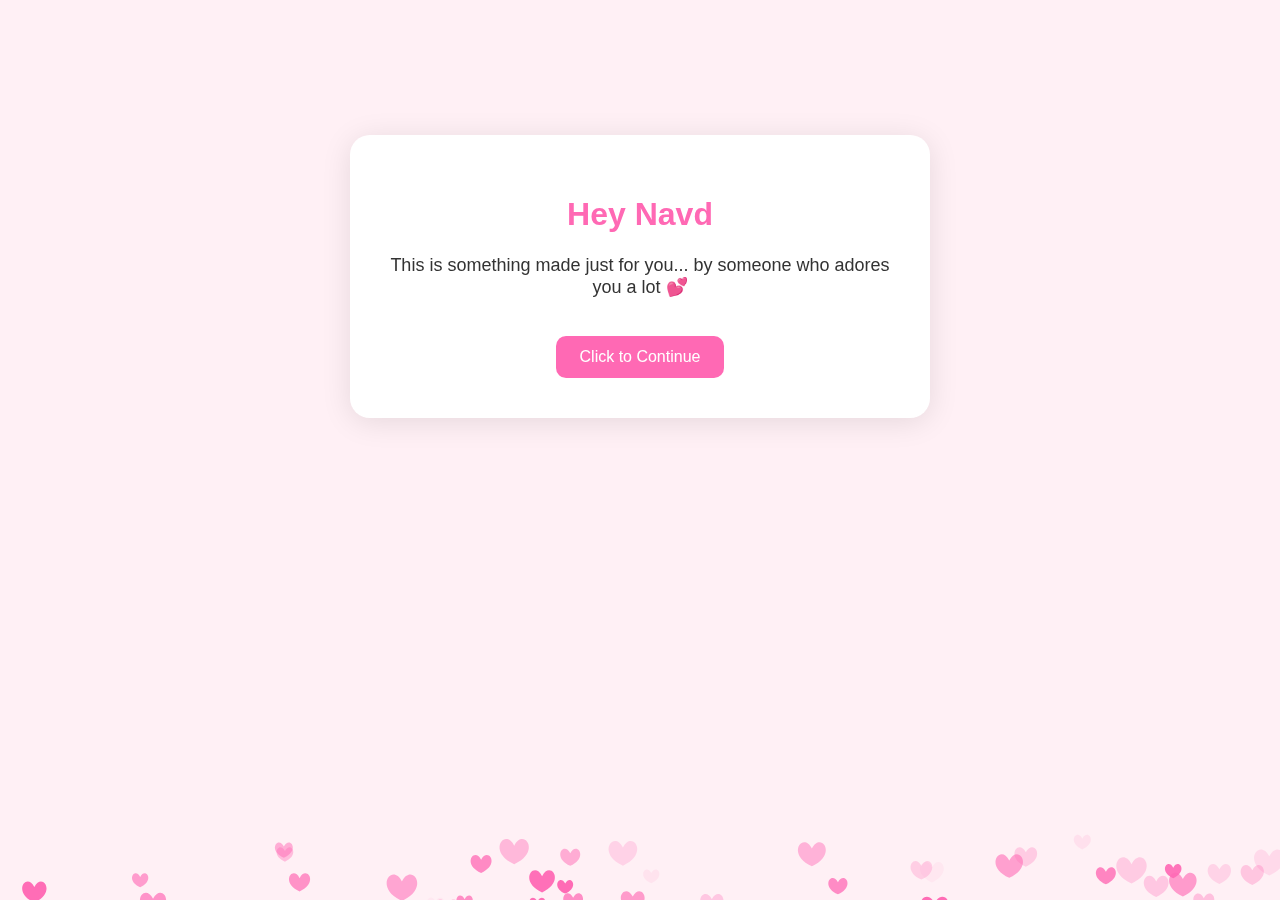
<file: index.html>
<!DOCTYPE html>
<html lang="en">
<head>
  <meta charset="UTF-8" />
  <meta name="viewport" content="width=device-width, initial-scale=1.0"/>
  <title>For Navdeep 💌</title>
  <link rel="stylesheet" href="style.css">
</head>
<body>
  <canvas id="heartCanvas"></canvas>
  <div class="box">
    <h1><span id="typing"></span></h1>
    <p>This is something made just for you... by someone who adores you a lot 💕</p>
    <a href="proposal.html" class="btn">Click to Continue</a>
  </div>

  <script>
    // Typing effect
    const text = "Hey Navdeep 👋";
    let i = 0;
    const speed = 100;
    function typeWriter() {
      if (i < text.length) {
        document.getElementById("typing").innerHTML += text.charAt(i);
        i++;
        setTimeout(typeWriter, speed);
      }
    }
    typeWriter();
  </script>
  <script src="hearts.js"></script>
</body>
</html>
</file>
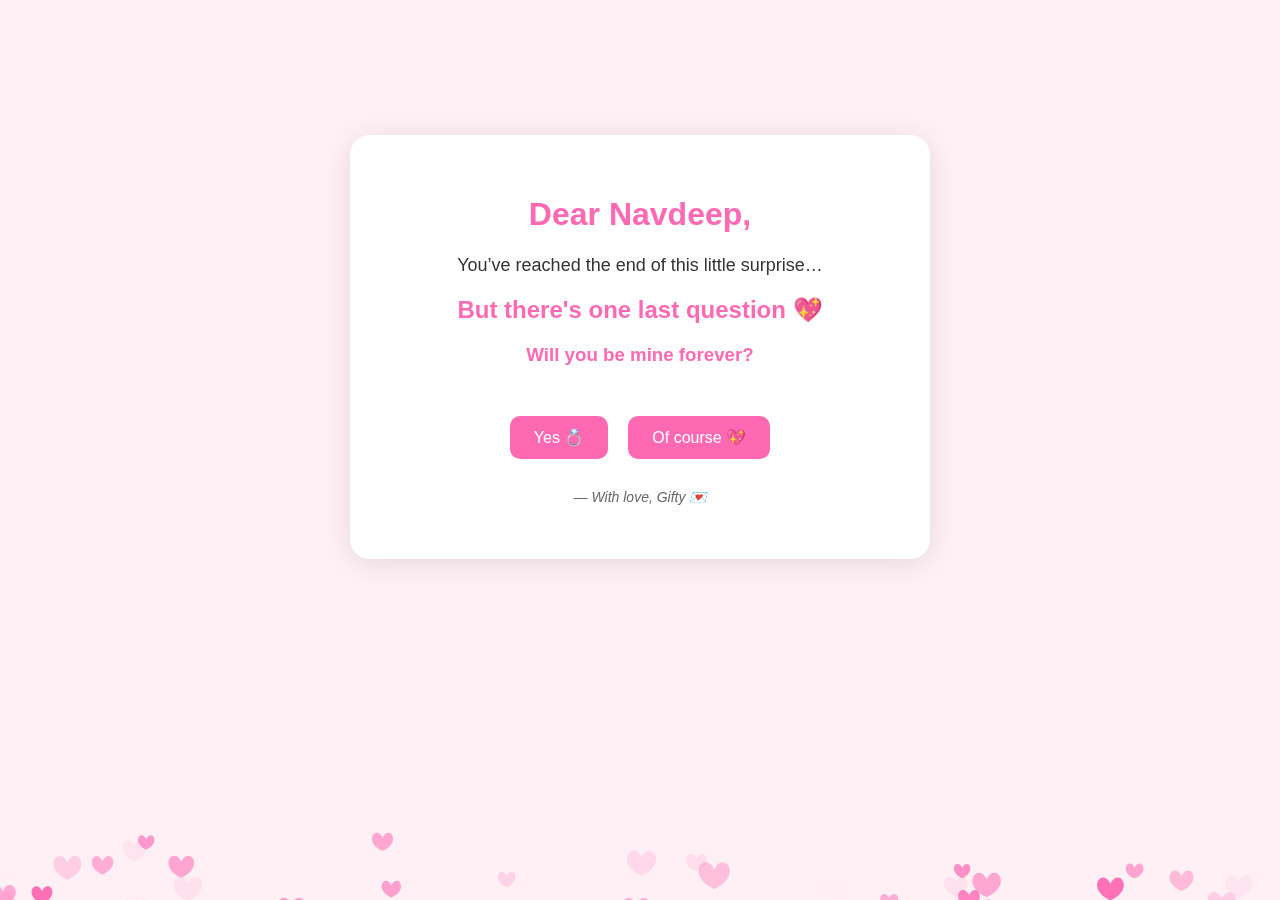
<file: proposal.html>
<!DOCTYPE html>
<html lang="en">
<head>
  <meta charset="UTF-8" />
  <meta name="viewport" content="width=device-width, initial-scale=1.0"/>
  <title>One Question...</title>
  <link rel="stylesheet" href="style.css">
</head>
<body>
  <canvas id="heartCanvas"></canvas>
  <div class="box">
    <h1>Dear Navdeep,</h1>
    <p>You’ve reached the end of this little surprise…</p>
    <h2>But there's one last question 💖</h2>
    <h3>Will you be mine forever?</h3>
    <div class="buttons">
      <a href="#" class="btn yes">Yes 💍</a>
      <a href="#" class="btn yes">Of course 💖</a>
    </div>
    <p class="tiny">— With love, Gifty 💌</p>
  </div>
  <script src="hearts.js"></script>
</body>
</html>
</file>
<file: style.css>
body, html {
    margin: 0;
    padding: 0;
    font-family: 'Segoe UI', sans-serif;
    background-color: #fff0f5;
    overflow: hidden;
    height: 100vh;
  }
  
  #heartCanvas {
    position: fixed;
    top: 0;
    left: 0;
    z-index: 0;
  }
  
  .box {
    position: relative;
    z-index: 1;
    background-color: white;
    max-width: 500px;
    margin: auto;
    top: 15%;
    padding: 40px;
    border-radius: 20px;
    box-shadow: 0 4px 30px rgba(0, 0, 0, 0.1);
    text-align: center;
  }
  
  h1, h2, h3 {
    color: #ff69b4;
  }
  
  p {
    font-size: 18px;
    color: #333;
  }
  
  .btn {
    display: inline-block;
    margin-top: 20px;
    padding: 12px 24px;
    background-color: #ff69b4;
    color: white;
    text-decoration: none;
    font-size: 16px;
    border-radius: 10px;
    transition: transform 0.2s, background-color 0.3s;
  }
  
  .btn:hover {
    background-color: #ff85c1;
    transform: scale(1.1);
  }
  
  .buttons {
    margin-top: 30px;
    display: flex;
    justify-content: center;
    gap: 20px;
  }
  
  .tiny {
    margin-top: 30px;
    font-style: italic;
    font-size: 14px;
    color: #666;
  }
</file>
